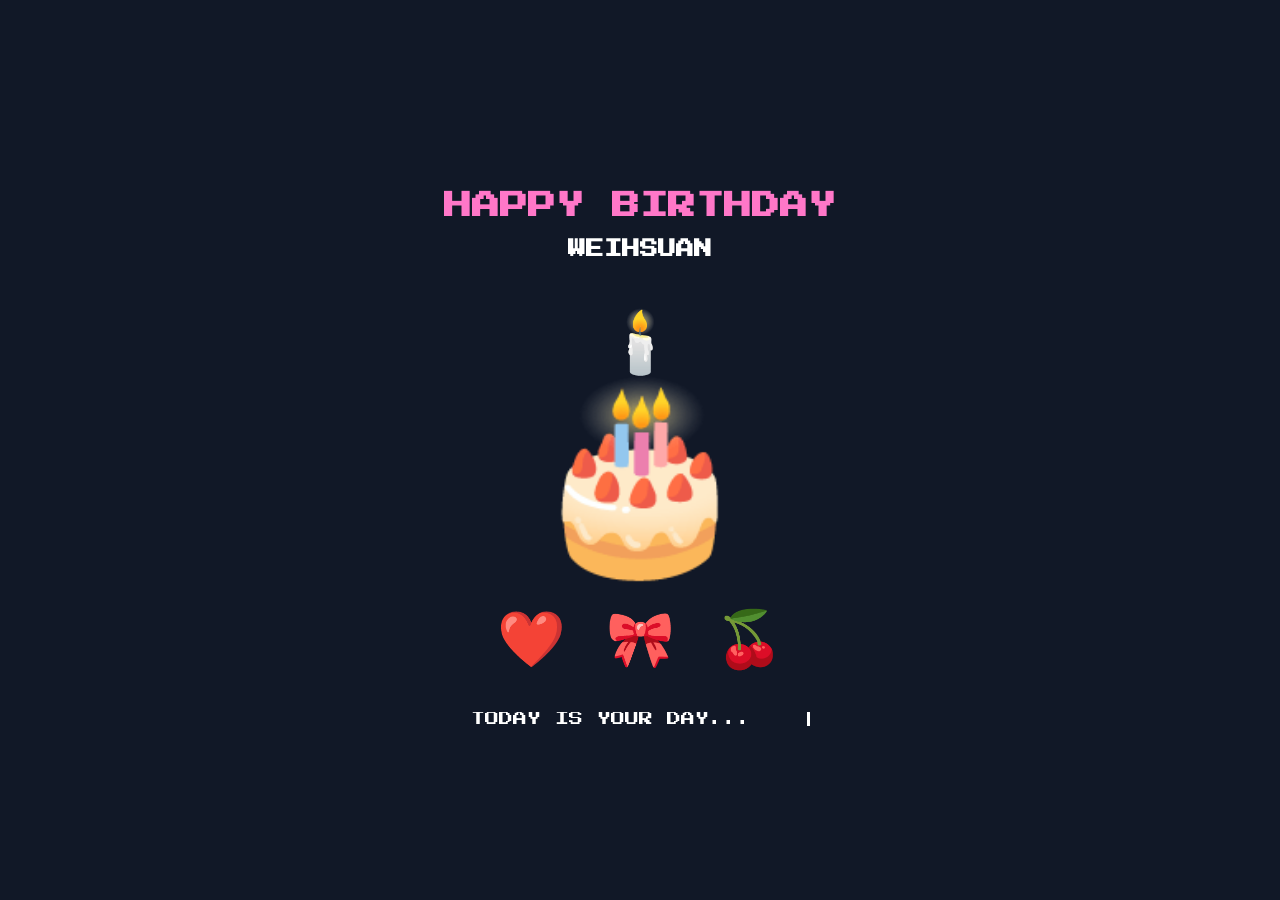
<file: index.html>
<!DOCTYPE html>
<html lang="en">
<head>
<meta charset="UTF-8">
<meta name="viewport" content="width=device-width, initial-scale=1.0">

<title>Happy Birthday WEIHSUAN</title>

<link rel="stylesheet" href="style.css">

<link href="https://fonts.googleapis.com/css2?family=Press+Start+2P&family=DotGothic16&display=swap" rel="stylesheet">

</head>

<body>

<div class="container">

<div class="title">
<h1>HAPPY BIRTHDAY</h1>
<h2>WEIHSUAN</h2>
</div>

<div class="cake-section">

<div class="candle" id="candle">
🕯️
</div>

<div class="cake">
🎂
</div>

<div class="wish" id="wish">
WISH FULFILLED
</div>

</div>

<div class="items">

<a class="item"
href="https://www.instagram.com/reel/C-Ffy3fOnWX/?igsh=MXB3eGJxem84aTlscQ=="
target="_blank">
❤️
</a>

<a class="item"
href="https://www.google.com/search?q=生命靈數流年2課題"
target="_blank">
🎀
</a>

<a class="item"
href="message.html">
🍒
</a>

</div>

<div class="typing">
TODAY IS YOUR DAY...
</div>

<script src="script.js"></script>

</body>
</html>
</file>
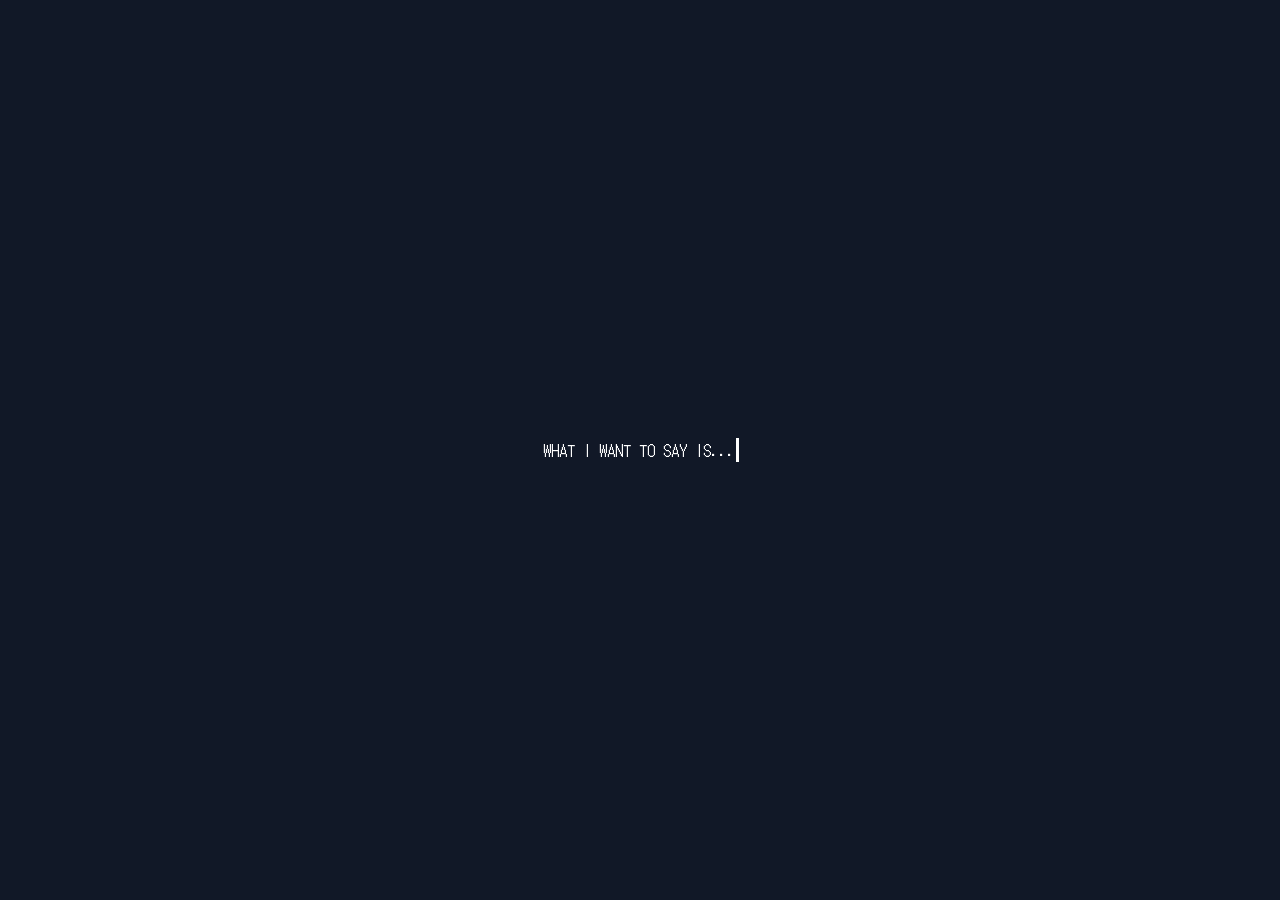
<file: message.html>
<!DOCTYPE html>
<html lang="en">
<head>
<meta charset="UTF-8">
<meta name="viewport" content="width=device-width, initial-scale=1.0">

<title>Cherry Message</title>

<link rel="stylesheet" href="style.css">

<link href="https://fonts.googleapis.com/css2?family=DotGothic16&family=Press+Start+2P&display=swap" rel="stylesheet">

<style>

/* ===== 基礎字體修正（只修這個問題）===== */
body{
  margin:0;
  background:#111827;
  font-family:'DotGothic16','Press Start 2P',cursive;
  color:white;
}

/* ===== 開場畫面 ===== */
.center{
  height:100vh;
  display:flex;
  flex-direction:column;
  justify-content:center;
  align-items:center;
  text-align:center;
}

/* ===== 打字效果 ===== */
.typewriter{
  font-size:16px;
  white-space:nowrap;
  overflow:hidden;
  border-right:3px solid white;
  width:0;
  animation:typing 3s steps(25) forwards, blink 0.6s infinite;
}

@keyframes typing{
  from{ width:0 }
  to{ width:100% }
}

@keyframes blink{
  50%{ border-color:transparent }
}

/* ===== 按鈕 ===== */
button{
  margin-top:30px;
  padding:10px 18px;
  font-family:'DotGothic16','Press Start 2P',cursive;
  background:#ff77c8;
  border:none;
  color:white;
  cursor:pointer;
  display:none;
}

/* ===== 對話框 ===== */
.message-box{
  display:none;
  max-width:850px;
  margin:60px auto;
  background:#1f2937;
  border:5px solid #ff77c8;
  padding:25px;
  line-height:2;
  font-size:16px;
  border-radius:16px;
}

.hidden{
  display:none !important;
}

</style>

</head>

<body>

<!-- ===== 開場 ===== -->
<div id="intro" class="center">

  <div id="text" class="typewriter">
    WHAT I WANT TO SAY IS...
  </div>

  <button id="btn">CLICK TO CONTINUE</button>

</div>

<!-- ===== 對話框 ===== -->
<div id="msg" class="message-box">

<p>我有沒有進步了！！！活到2026年我總算開始善用ai了，要流淚了，這些指令我寫好久，看起來還有更細的指令可以下欸，怎麼覺得好像開始有點覺得ai很好玩+方便了（什麼老人發言）</p>

<p>人妻生活有沒有什麼改變呀？我們超久不見了沒想到再見居然是婚禮，什麼可怕的發展，我2025最尷尬時刻絕對有你參與其中XD，但還是非常開心能看到您本人嗚嗚嗚！</p>

<p>人過了30歲會漸漸發現每一天怎麼都長一樣，也沒有什麼特別期待/或覺得好玩的事情（超老發言）希望新婚能替你生活帶來一點火花（有嗎？以及蜜月假記得去美麗地方玩，期待看美照（但30歲之後根本不怎麼更新ig了⋯XDDDD</p>

<p>總之！30歲的新身分相信感悟多多，生活在30+階段也會越來越常碰觸到一些現實面的東西，祝福你都能輕鬆面對，每天都活得很輕鬆愉快不加班！</p>

<p>仔細想想我們這麼少見面這賀卡大賽還能持續這麼久真的很搞笑，但特別的緣份我會永遠珍惜下去ㄉ！（每次要做你賀卡就覺得媽呀一年又過一半了）</p>

<p>總之！生日快樂！！身體健康！天天都開心！</p>

</div>

<script>

const text = document.getElementById("text");
const btn = document.getElementById("btn");
const intro = document.getElementById("intro");
const msg = document.getElementById("msg");

/* 打字完顯示按鈕 */
setTimeout(()=>{
  btn.style.display="inline-block";
},3200);

/* 點擊後切換畫面 */
btn.addEventListener("click",()=>{
  intro.style.display="none";
  msg.style.display="block";
});

</script>

</body>
</html>
</file>
<file: style.css>
body{
margin:0;
height:100vh;
overflow:hidden;
background:#111827;
font-family:'Press Start 2P', cursive;
display:flex;
justify-content:center;
align-items:center;
color:white;
}

.container{
display:flex;
flex-direction:column;
align-items:center;
justify-content:center;
width:100%;
height:100%;
}

.title{
text-align:center;
margin-bottom:30px;
}

.title h1{
font-size:28px;
color:#ff77c8;
animation:glow 1s infinite alternate;
margin-bottom:20px;
}

.title h2{
font-size:18px;
color:white;
}

@keyframes glow{
from{
text-shadow:0 0 10px #ff77c8;
}
to{
text-shadow:0 0 25px #7df9ff;
}
}

.cake-section{
position:relative;
display:flex;
flex-direction:column;
align-items:center;
justify-content:center;
}

.candle{
font-size:60px;
margin-bottom:-20px;
cursor:pointer;
animation:flicker 0.3s infinite alternate;
z-index:10;
}

@keyframes flicker{
from{
transform:translateY(0px);
}
to{
transform:translateY(-4px);
}
}

.cake{
font-size:180px;
animation:float 2s infinite ease-in-out;
}

@keyframes float{
0%{
transform:translateY(0px);
}
50%{
transform:translateY(-10px);
}
100%{
transform:translateY(0px);
}
}

.items{
display:flex;
gap:40px;
margin-top:20px;
}

.item{
font-size:55px;
text-decoration:none;
transition:0.3s;
}

.item:hover{
transform:scale(1.2);
}

.typing{
margin-top:40px;
font-size:14px;
border-right:3px solid white;
white-space:nowrap;
overflow:hidden;
width:24ch;
animation:
typing 4s steps(24),
blink .5s step-end infinite alternate;
}

@keyframes typing{
from{
width:0;
}
}

@keyframes blink{
50%{
border-color:transparent;
}
}

.wish{
position:absolute;
top:45%;
font-size:32px;
color:#7df9ff;
display:none;
animation:glow 1s infinite alternate;
text-align:center;
}

.message-page{
background:#111827;
overflow:auto;
font-family:'DotGothic16', sans-serif;
color:white;
}

.message-container{
padding:40px 20px;
}

.message-title{
text-align:center;
font-size:24px;
margin-bottom:40px;
animation:glow 1s infinite alternate;
}

.message-box{
max-width:800px;
margin:auto;
background:#1f2937;
border:5px solid #ff77c8;
padding:25px;
line-height:2;
font-size:18px;
border-radius:20px;
}
</file>
